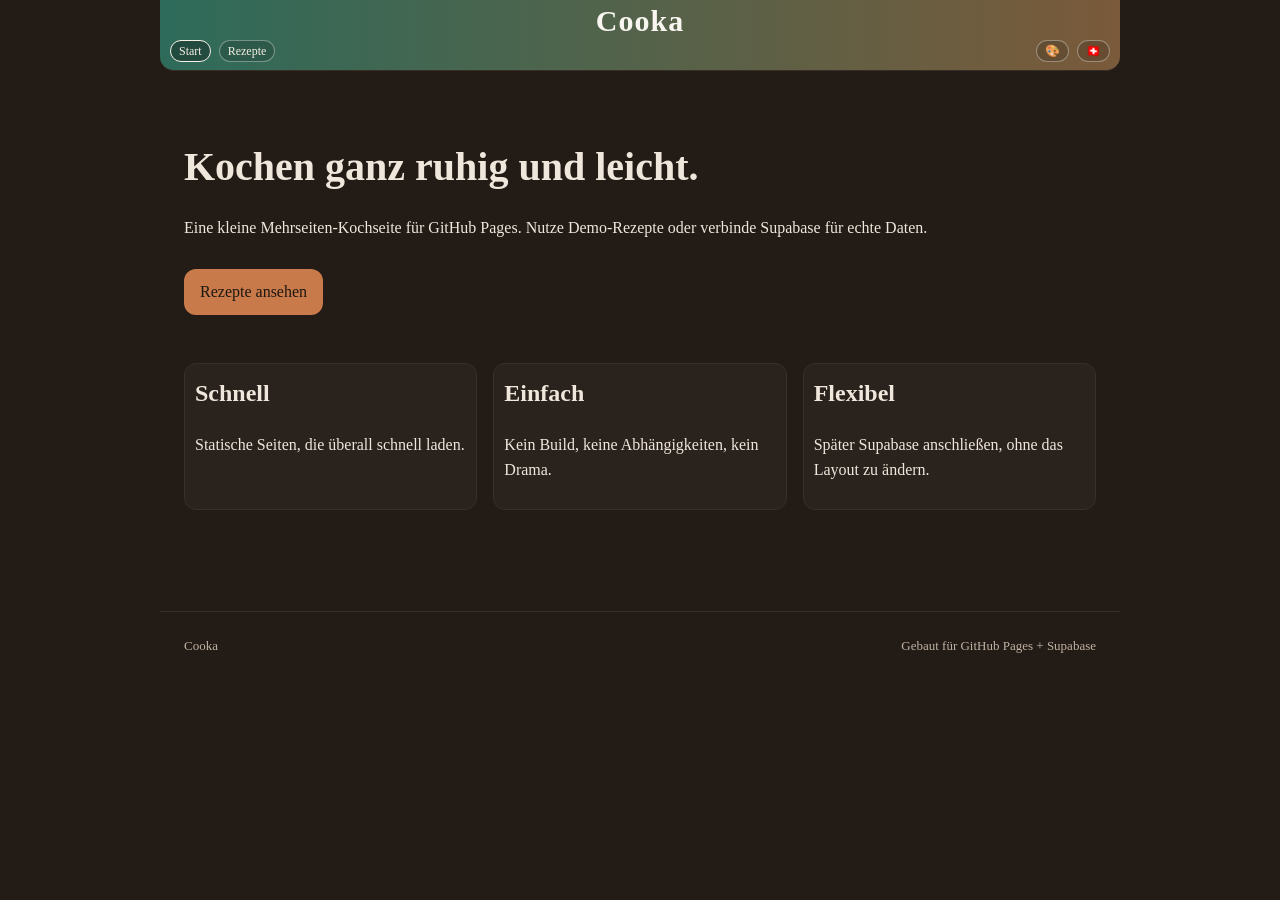
<file: index.html>
<!doctype html>
<html lang="en">
  <head>
    <meta charset="utf-8" />
    <meta name="viewport" content="width=device-width, initial-scale=1" />
    <title>Cooka - Simple Cooking</title>
    <link rel="icon" href="favicon.svg" type="image/svg+xml" />
    <link rel="stylesheet" href="styles.css" />
  </head>
  <body data-page="home">
    <header class="site-header">
      <div class="brand">
        <a href="index.html" data-link="index.html" class="logo" data-i18n="site_name">Cooka</a>
      </div>
      <div class="header-actions">
        <nav class="nav">
          <a href="index.html" data-link="index.html" data-i18n="nav_home" class="active">Home</a>
          <a href="recipes.html" data-link="recipes.html" data-i18n="nav_recipes">Recipes</a>
        </nav>
        <div class="header-right">
          <button id="theme-toggle" class="nav-btn" type="button" aria-label="Switch theme">🎨</button>
          <div class="lang-switch">
          <select id="lang-select" aria-label="Language">
            <option value="de">🇨🇭</option>
            <option value="tr">🇹🇷</option>
            <option value="sq">🇦🇱</option>
          </select>
          </div>
        </div>
      </div>
    </header>

    <main class="content">
      <section class="hero">
        <h1 data-i18n="hero_title">Cooking made calm and easy.</h1>
        <p data-i18n="hero_body">
          A tiny, multi-page cooking site built for GitHub Pages. Use demo
          recipes or connect Supabase for real data.
        </p>
        <a class="button" href="recipes.html" data-link="recipes.html" data-i18n="hero_cta">Browse recipes</a>
      </section>

      <section class="grid">
        <div class="card">
          <h2 data-i18n="feature_fast_title">Fast</h2>
          <p data-i18n="feature_fast_body">Static pages that load quickly and work anywhere.</p>
        </div>
        <div class="card">
          <h2 data-i18n="feature_simple_title">Simple</h2>
          <p data-i18n="feature_simple_body">No build step, no dependencies, no drama.</p>
        </div>
        <div class="card">
          <h2 data-i18n="feature_flexible_title">Flexible</h2>
          <p data-i18n="feature_flexible_body">Plug in Supabase later without changing the layout.</p>
        </div>
      </section>
    </main>

    <footer class="site-footer">
      <span data-i18n="footer_brand">Cooka</span>
      <span data-i18n="footer_note">Built for GitHub Pages + Supabase</span>
    </footer>
    <script src="js/app.js"></script>
  </body>
</html>
</file>
<file: styles.css>
:root {
  --bg: #211b16;
  --ink: #efe7dc;
  --muted: #c0b2a3;
  --accent: #c87a4a;
  --card: #2a221c;
  --border: #3a2f27;
  --bar: #2e6b5a;
  --bar-accent: #7a5a3a;
  --panel: #342920;
}

* {
  box-sizing: border-box;
}

body {
  margin: 0;
  font-family: "Georgia", "Times New Roman", serif;
  color: var(--ink);
  background: var(--bg);
  line-height: 1.6;
}

a {
  color: var(--ink);
  text-decoration: none;
}

header,
main,
footer {
  max-width: 960px;
  margin: 0 auto;
  padding: 24px;
}

.site-header {
  display: flex;
  flex-direction: column;
  align-items: center;
  gap: 4px;
  background: linear-gradient(90deg, var(--bar), var(--bar-accent));
  border-bottom: 1px solid var(--border);
  color: #f9f6f1;
  padding: 6px 10px 8px 10px;
  border-radius: 0 0 14px 14px;
  position: sticky;
  top: 0;
  z-index: 100;
}

.brand {
  width: 100%;
  display: flex;
  justify-content: center;
  text-align: center;
}

.brand .logo {
  font-size: 30px;
  font-weight: bold;
  letter-spacing: 1px;
  line-height: 1;
  display: inline-block;
  color: #f9f6f1;
}

.brand .tagline {
  font-size: 14px;
  color: #f1e6d8;
}

.nav {
  display: flex;
  gap: 8px;
  font-size: 12px;
  align-items: center;
}

.header-actions {
  display: flex;
  align-items: center;
  gap: 8px;
  width: 100%;
  justify-content: space-between;
}

.header-right {
  display: flex;
  align-items: center;
  gap: 8px;
}

.lang-switch {
  display: flex;
  align-items: center;
  gap: 8px;
  font-size: 12px;
  color: #f1e6d8;
}

.nav a {
  padding: 3px 8px;
  border: 1px solid rgba(255, 255, 255, 0.35);
  border-radius: 12px;
  background: rgba(0, 0, 0, 0.15);
  color: #f6efe6;
  line-height: 1.2;
}

.nav-btn {
  padding: 3px 8px;
  border: 1px solid rgba(255, 255, 255, 0.35);
  border-radius: 12px;
  background: rgba(0, 0, 0, 0.15);
  color: #f6efe6;
  line-height: 1.2;
  font-size: 12px;
  cursor: pointer;
}

.lang-switch select {
  border: 1px solid rgba(255, 255, 255, 0.35);
  border-radius: 12px;
  background: rgba(0, 0, 0, 0.15);
  color: #f6efe6;
  padding: 3px 8px;
  line-height: 1.2;
  font-size: 12px;
  font-family: inherit;
  appearance: none;
  cursor: pointer;
}

.nav a.active {
  border-color: #f6efe6;
  background: rgba(0, 0, 0, 0.3);
}

.content {
  min-height: 60vh;
}

.hero {
  padding: 40px 0 24px 0;
}

.hero h1 {
  font-size: 40px;
  margin: 0 0 12px 0;
}

.button {
  display: inline-block;
  margin-top: 12px;
  background: var(--accent);
  color: #1d1712;
  padding: 10px 16px;
  border-radius: 12px;
}

.button.ghost {
  background: transparent;
  color: var(--ink);
  border: 1px solid var(--border);
}

.grid {
  display: grid;
  grid-template-columns: repeat(auto-fit, minmax(180px, 1fr));
  gap: 16px;
  margin-top: 24px;
}

.filters {
  margin: 18px 0 8px 0;
  padding: 12px;
  border: 1px solid var(--border);
  border-radius: 14px;
  background: var(--panel);
  display: grid;
  gap: 12px;
}

.filters-head {
  display: flex;
  align-items: flex-end;
  justify-content: space-between;
  gap: 12px;
}

.filters-head .search-field {
  flex: 1;
  min-width: 240px;
}

.filters-head-actions {
  display: flex;
  align-items: center;
  gap: 10px;
  white-space: nowrap;
}

.filters-toggle {
  background: transparent;
  border: 1px solid var(--border);
  color: var(--ink);
  padding: 8px 12px;
  border-radius: 10px;
  font-family: inherit;
  cursor: pointer;
}

.filter-summary {
  font-size: 12px;
  color: var(--muted);
}

.filters-body {
  display: grid;
  gap: 12px;
}

.filters.is-collapsed .filters-body {
  display: none;
}

.filter-row {
  display: grid;
  gap: 12px;
  grid-template-columns: repeat(auto-fit, minmax(160px, 1fr));
  align-items: end;
}

.filter-field {
  display: grid;
  gap: 6px;
  font-size: 13px;
  color: var(--muted);
  position: relative;
}

.filters-head .search-field span {
  font-size: 16px;
  font-weight: 600;
  color: var(--ink);
  letter-spacing: 0.2px;
}

.filter-field input,
.filter-field select {
  border: 1px solid var(--border);
  border-radius: 10px;
  padding: 8px;
  font-family: inherit;
  background: var(--card);
  color: var(--ink);
  width: 100%;
}

.filter-actions {
  display: flex;
  align-items: center;
  gap: 10px;
  flex-wrap: wrap;
}

.filters .button {
  margin-top: 0;
}

.filter-count {
  font-size: 12px;
  color: var(--muted);
}

.filter-suggest {
  position: absolute;
  top: calc(100% + 4px);
  left: 0;
  right: 0;
  background: var(--card);
  border: 1px solid var(--border);
  border-radius: 10px;
  padding: 6px;
  display: none;
  z-index: 5;
  max-height: 200px;
  overflow-y: auto;
}

.filter-suggest button {
  width: 100%;
  text-align: left;
  background: transparent;
  border: none;
  color: var(--ink);
  padding: 6px 8px;
  border-radius: 8px;
  font-family: inherit;
  cursor: pointer;
}

.filter-suggest button:hover,
.filter-suggest button:focus {
  background: var(--panel);
  outline: none;
}

.card {
  background: var(--card);
  border: 1px solid var(--border);
  border-radius: 12px;
  padding: 10px;
}

.card h2 {
  margin-top: 0;
}

.tags {
  display: flex;
  flex-wrap: wrap;
  gap: 6px;
  margin: 6px 0 4px 0;
}

.tag {
  font-size: 12px;
  border: 1px solid var(--border);
  background: #332922;
  padding: 2px 8px;
  border-radius: 999px;
}

.page-title {
  margin: 0 0 8px 0;
}

.muted {
  color: var(--muted);
}

.recipe-card {
  display: flex;
  flex-direction: column;
  gap: 4px;
  cursor: pointer;
  height: 300px;
  overflow: hidden;
}

.recipe-card:hover h2 {
  text-decoration: underline;
}

.recipe-card img {
  width: 100%;
  height: 72px;
  object-fit: cover;
  border-radius: 10px;
}

.recipe-card h2 {
  display: -webkit-box;
  -webkit-line-clamp: 4;
  -webkit-box-orient: vertical;
  overflow: hidden;
  min-height: 0;
  margin: 6px 0 2px 0;
}


.recipe-card .meta,
.recipe-card .meta-sub {
  font-size: 13px;
  margin: 2px 0;
}

.recipe-card .tags {
  margin-top: auto;
  min-height: 28px;
}

.image-ambilight {
  position: relative;
}

.image-ambilight::before {
  content: "";
  position: absolute;
  inset: -10px;
  background-image: var(--glow-url);
  background-size: cover;
  background-position: center;
  filter: blur(16px) saturate(1.3);
  opacity: 0.45;
  border-radius: 14px;
  z-index: 0;
}

.image-ambilight img {
  position: relative;
  z-index: 1;
}

.detail {
  background: var(--card);
  border: 1px solid var(--border);
  border-radius: 12px;
  padding: 20px;
}

.detail img {
  width: 100%;
  max-height: 280px;
  object-fit: cover;
  border-radius: 10px;
  margin-bottom: 12px;
}

.video-poster {
  position: relative;
  border: none;
  padding: 0;
  background: transparent;
  cursor: pointer;
}

.video-poster img {
  width: 100%;
  max-height: 280px;
  object-fit: cover;
  border-radius: 10px;
  display: block;
}

.play-badge {
  position: absolute;
  inset: 0;
  display: grid;
  place-items: center;
  font-size: 28px;
  color: #fff;
  text-shadow: 0 2px 6px rgba(0, 0, 0, 0.6);
  background: linear-gradient(0deg, rgba(0,0,0,0.25), rgba(0,0,0,0.05));
  border-radius: 10px;
}

.image-ambilight iframe {
  width: 100%;
  aspect-ratio: 16 / 9;
  border: none;
  border-radius: 10px;
  background: #000;
}

.note {
  margin-top: 16px;
  font-size: 13px;
  color: var(--muted);
}

.back-link {
  margin-top: 16px;
}

.site-footer {
  border-top: 1px solid var(--border);
  display: flex;
  justify-content: space-between;
  font-size: 13px;
  color: var(--muted);
}

.comments {
  margin-top: 24px;
}

.comment-form {
  display: grid;
  gap: 12px;
  margin-bottom: 16px;
}

.comment-form label {
  display: grid;
  gap: 6px;
  font-size: 14px;
}

.comment-form input,
.comment-form select,
.comment-form textarea {
  border: 1px solid var(--border);
  border-radius: 10px;
  padding: 8px;
  font-family: inherit;
  background: #2a221c;
  color: var(--ink);
}

.comment-text textarea {
  resize: vertical;
}

.comment-list {
  display: grid;
  gap: 10px;
}

.comment-item {
  background: var(--card);
  border: 1px solid var(--border);
  border-radius: 12px;
  padding: 12px;
}

.comment-head {
  font-weight: bold;
  margin-bottom: 6px;
}

.source-note {
  margin-top: 16px;
  font-size: 11px;
  color: var(--muted);
}

.source-note a {
  color: var(--muted);
  text-decoration: underline;
}

.accordion {
  margin-top: 14px;
  border: 1px solid var(--border);
  border-radius: 12px;
  padding: 8px 12px;
  background: var(--panel);
  box-shadow: 0 4px 12px rgba(0, 0, 0, 0.22), inset 0 0 0 1px rgba(255, 255, 255, 0.08);
}

.accordion summary {
  cursor: pointer;
  font-weight: bold;
  list-style: none;
  font-size: 19px;
}

.accordion summary::-webkit-details-marker {
  display: none;
}

.accordion summary::after {
  content: "+";
  float: right;
  color: var(--muted);
}

.accordion[open] summary::after {
  content: "–";
}

.serving-controls {
  display: flex;
  align-items: center;
  gap: 8px;
  margin: 8px 0;
  font-size: 13px;
  color: var(--muted);
}

.serving-controls button {
  background: #2a221c;
  color: var(--ink);
  border: 1px solid var(--border);
  border-radius: 10px;
  padding: 2px 8px;
  cursor: pointer;
}

.serving-count {
  min-width: 24px;
  text-align: center;
  color: var(--ink);
}

@media (max-width: 720px) {
  header,
  main,
  footer {
    max-width: 100%;
    padding: 16px;
  }

  .site-header {
    flex-direction: column;
    align-items: flex-start;
  }

  .nav {
    flex-wrap: wrap;
  }

  .hero h1 {
    font-size: 32px;
  }
}
</file>
